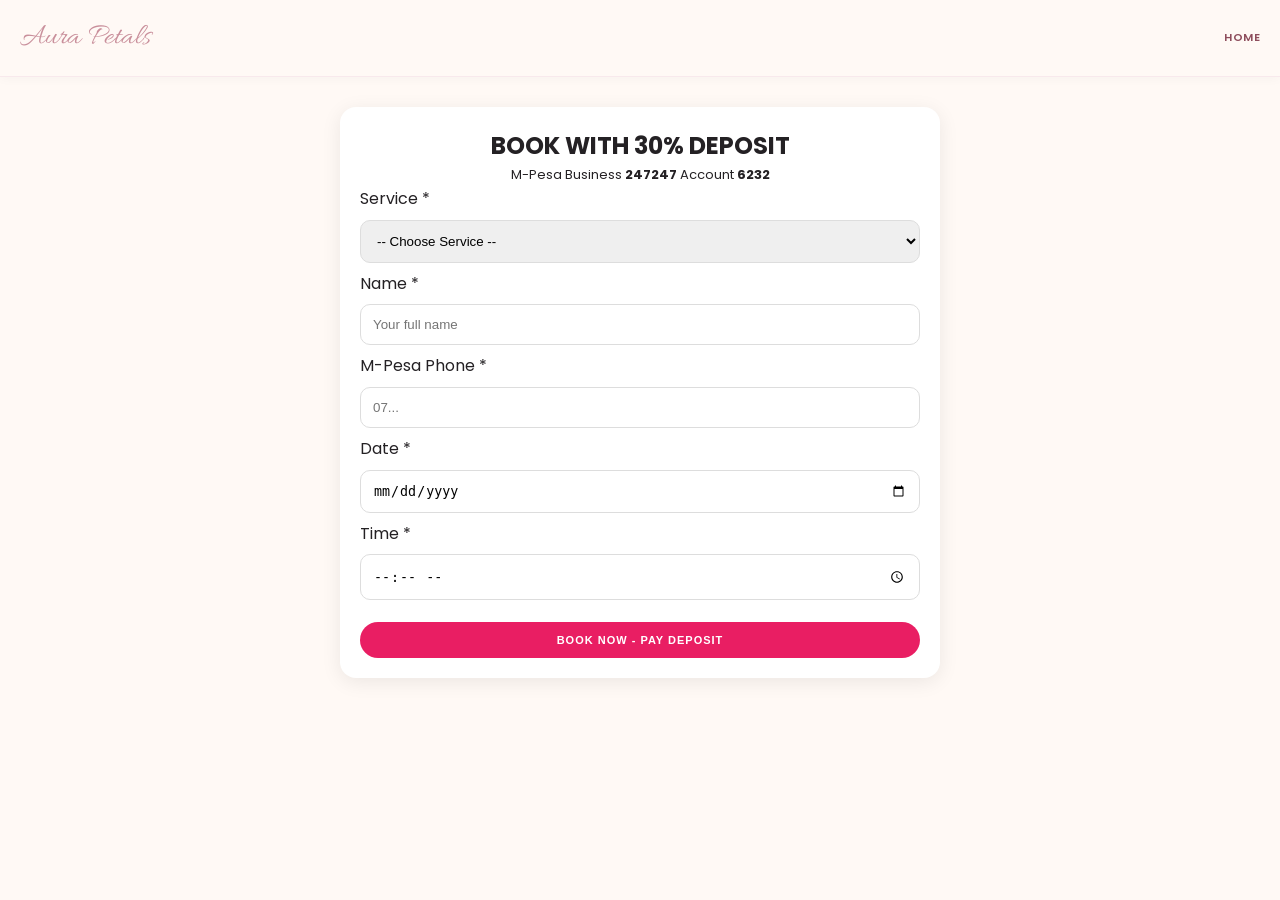
<file: booking.html>
<!DOCTYPE html><html lang="en"><head><meta charset="UTF-8"><meta name="viewport" content="width=device-width,initial-scale=1"><title>Book - Aura Petals</title><link rel="stylesheet" href="style.css">
<style>.book-wrap{max-width:600px;margin:30px auto;background:#fff;padding:20px;border-radius:16px;box-shadow:0 4px 20px rgba(0,0,0,.08)}.book-wrap input,.book-wrap select{width:100%;padding:12px;margin:8px 0;border:1px solid #ddd;border-radius:10px}.error{border:1.5px solid #E91E63!important;background:#FFF0F0}.err-msg{color:#E91E63;font-size:11px;display:none}.deposit-box{background:#FFF0F0;border:1px dashed #C9A66B;padding:14px;border-radius:12px;margin:12px 0;text-align:center}.alert{background:#f8d7da;color:#842029;padding:10px;border-radius:8px;font-size:13px;display:none;margin-bottom:10px}</style>
</head><body>
<nav class="top-nav"><div class="logo">Aura Petals</div><div class="nav-links"><a href="index.html">HOME</a></div></nav>
<div class="book-wrap">
<h2 style="text-align:center">BOOK WITH 30% DEPOSIT</h2>
<div id="topAlert" class="alert">⚠️ Please fill all fields before booking</div>
<p style="text-align:center;font-size:13px">M-Pesa Business <b>247247</b> Account <b>6232</b></p>
<label>Service *</label>
<select id="service" onchange="calc()"><option value="">-- Choose Service --</option>
<option value="Manicure Solid|500|150">Manicure Solid - KSh 500 (Dep 150)</option>
<option value="Short Almond Art|600|180">Short Almond Art - KSh 600 (Dep 180)</option>
<option value="Short Red Tips|600|180">Short Red Tips - KSh 600 (Dep 180)</option>
<option value="Square French|700|210">Square French - KSh 700 (Dep 210)</option>
<option value="Long Almond Art|800|240">Long Almond Art - KSh 800 (Dep 240)</option>
<option value="Stiletto Art|900|270">Stiletto Art - KSh 900 (Dep 270)</option>
<option value="Pedicure|800|240">Pedicure - KSh 800 (Dep 240)</option>
<option value="Lashes|500|150">Lashes - KSh 500 (Dep 150)</option>
<option value="Wigs Installation|2500|750">Wigs - KSh 2500 (Dep 750)</option>
<option value="Eyebrows Shaping|500|150">Eyebrows - KSh 500 (Dep 150)</option>
<option value="Facial Treatments|1000|300">Facial - KSh 1000 (Dep 300)</option>
<option value="Ear Piercing|300|90">Ear Piercing - KSh 300 (Dep 90)</option>
</select><div class="err-msg" id="e-service">This field is required</div>
<label>Name *</label><input type="text" id="name" placeholder="Your full name"><div class="err-msg" id="e-name">This field is required</div>
<label>M-Pesa Phone *</label><input type="tel" id="phone" placeholder="07..."><div class="err-msg" id="e-phone">Enter valid phone (07... 10 digits)</div>
<label>Date *</label><input type="date" id="date"><div class="err-msg" id="e-date">Select date</div>
<label>Time *</label><input type="time" id="time"><div class="err-msg" id="e-time">Select time</div>
<div class="deposit-box" id="depositBox" style="display:none">
<div>Service: <b id="sName">-</b></div>
<div>Full Price: KSh <b id="sPrice">0</b></div>
<div>Deposit 30%: KSh <b id="sDeposit" style="font-size:22px;color:#E91E63">0</b></div>
<div style="font-size:12px">Balance KSh <span id="sBalance">0</span> after service</div>
<div style="font-size:11px;margin-top:6px;background:#fff;padding:8px;border-radius:8px">M-Pesa Business <b>247247</b> Account <b>6232</b><br>Send receipt to 0716397341</div>
</div>
<button class="btn-pink" style="width:100%;margin-top:14px;background:#E91E63;color:#fff;padding:12px;border-radius:24px;border:none;font-weight:bold" onclick="validateAndBook()">BOOK NOW - PAY DEPOSIT</button>
</div>
<script>
function calc(){const v=document.getElementById('service').value;if(!v){document.getElementById('depositBox').style.display='none';return}const[name,price,deposit]=v.split('|');document.getElementById('sName').innerText=name;document.getElementById('sPrice').innerText=price;document.getElementById('sDeposit').innerText=deposit;document.getElementById('sBalance').innerText=price-deposit;document.getElementById('depositBox').style.display='block';}
function showErr(id,show){document.getElementById(id).style.display=show?'block':'none';const inpId=id.replace('e-','');const el=document.getElementById(inpId);if(el){if(show) el.classList.add('error');else el.classList.remove('error');}}
function validateAndBook(){let ok=true;const service=document.getElementById('service').value;const name=document.getElementById('name').value.trim();const phone=document.getElementById('phone').value.trim();const date=document.getElementById('date').value;const time=document.getElementById('time').value;if(!service){showErr('e-service',true);ok=false;}else showErr('e-service',false);if(name.length<3){showErr('e-name',true);ok=false;}else showErr('e-name',false);if(!/^0[17]\d{8}$/.test(phone)){showErr('e-phone',true);ok=false;}else showErr('e-phone',false);if(!date){showErr('e-date',true);ok=false;}else showErr('e-date',false);if(!time){showErr('e-time',true);ok=false;}else showErr('e-time',false);const alertBox=document.getElementById('topAlert');if(!ok){alertBox.style.display='block';alertBox.innerText='⚠️ Please fill all fields correctly before booking';window.scrollTo({top:0,behavior:'smooth'});return;}alertBox.style.display='none';const[sName,price,deposit]=service.split('|');const msg=`Hi Aura Petals! BOOKING REQUEST:\n\nService: ${sName}\nFull Price: KSh ${price}\nDeposit 30%: KSh ${deposit}\nBalance: KSh ${price-deposit}\n\nName: ${name}\nPhone: ${phone}\nDate: ${date}\nTime: ${time}\n\nI will pay deposit now via M-Pesa Business 247247 Account 6232 and send receipt.`;window.open(`https://wa.me/254716397341?text=${encodeURIComponent(msg)}`,'_blank');}
(function(){const p=new URLSearchParams(location.search);if(p.get('service')){const sel=document.getElementById('service');for(let o of sel.options){if(o.value.toLowerCase().includes(p.get('service').toLowerCase())){sel.value=o.value;calc();break;}} if(p.get('price')&&p.get('deposit')){document.getElementById('sName').innerText=p.get('service');document.getElementById('sPrice').innerText=p.get('price');document.getElementById('sDeposit').innerText=p.get('deposit');document.getElementById('sBalance').innerText=p.get('price')-p.get('deposit');document.getElementById('depositBox').style.display='block';}})();
</script>
</body></html>
</file>
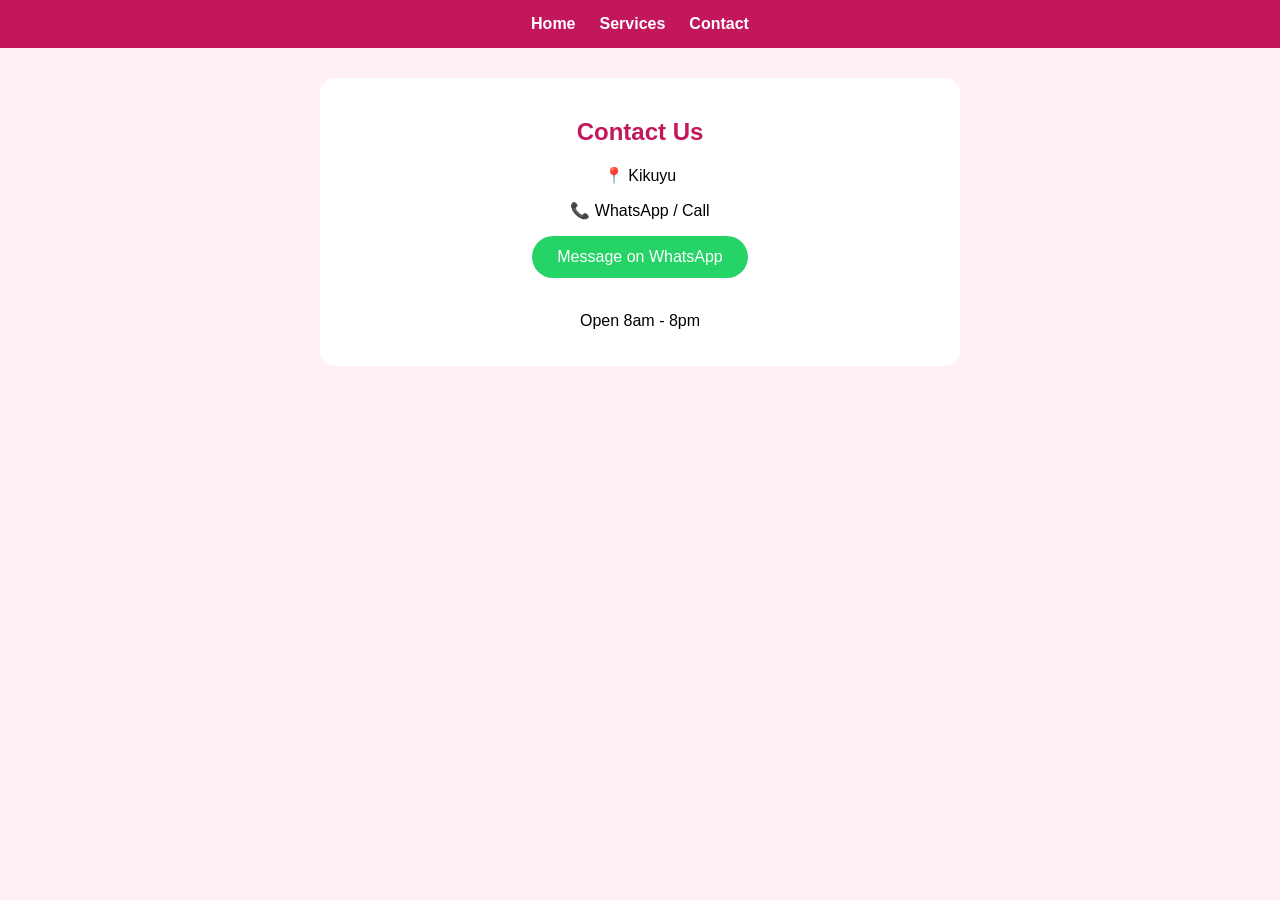
<file: contact.html>
<!DOCTYPE html><html><head><meta name="viewport" content="width=device-width,initial-scale=1"><title>Contact</title><style>body{margin:0;font-family:sans-serif;background:#fff0f5}nav{background:#c2185b;padding:15px;text-align:center}nav a{color:#fff;margin:0 12px;text-decoration:none;font-weight:bold}.box{max-width:600px;margin:30px auto;background:#fff;padding:20px;border-radius:15px;text-align:center}.btn{background:#25D366;color:#fff;padding:12px 25px;border-radius:25px;text-decoration:none;display:inline-block}</style></head><body>
<nav><a href="index.html">Home</a><a href="services.html">Services</a><a href="contact.html">Contact</a></nav>
<div class="box"><h2 style="color:#c2185b">Contact Us</h2><p>📍 Kikuyu</p><p>📞 WhatsApp / Call</p><a class="btn" href="https://wa.me/254700000000">Message on WhatsApp</a><p><br>Open 8am - 8pm</p></div></body></html>
</file>
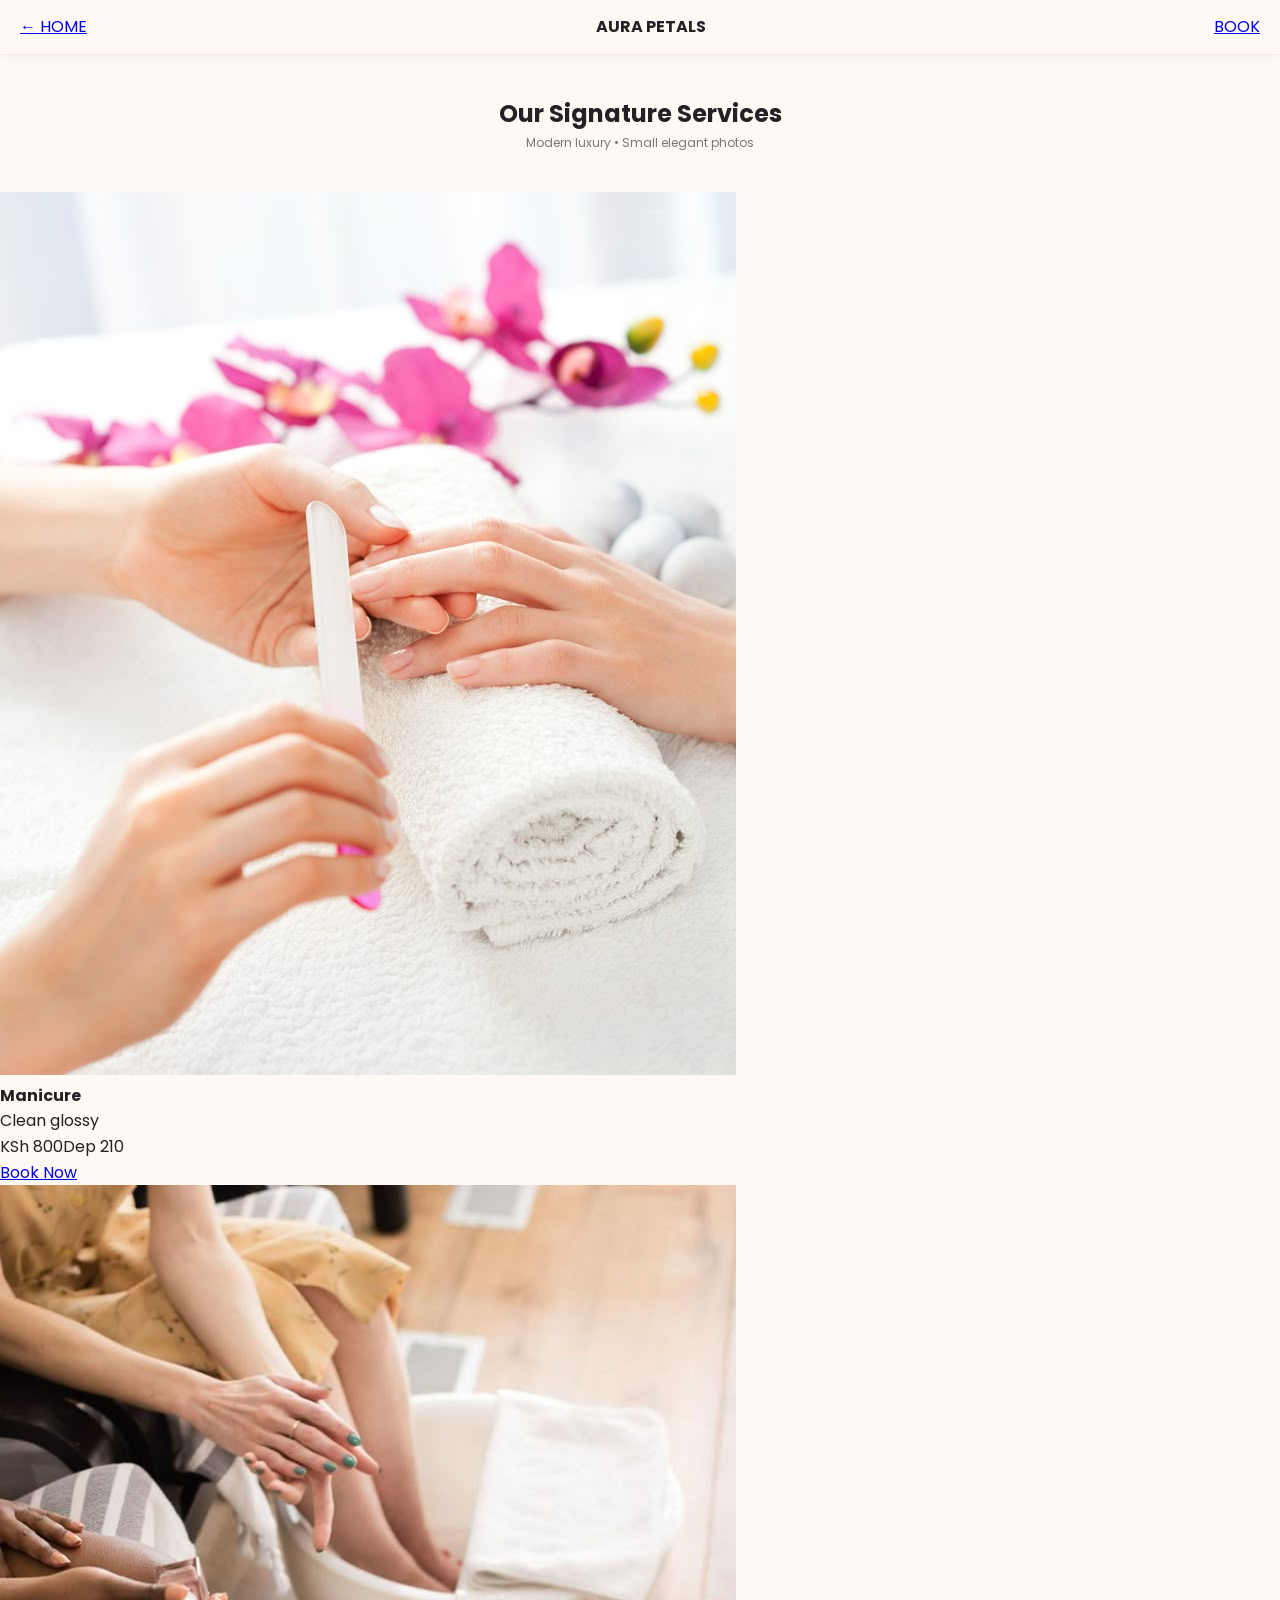
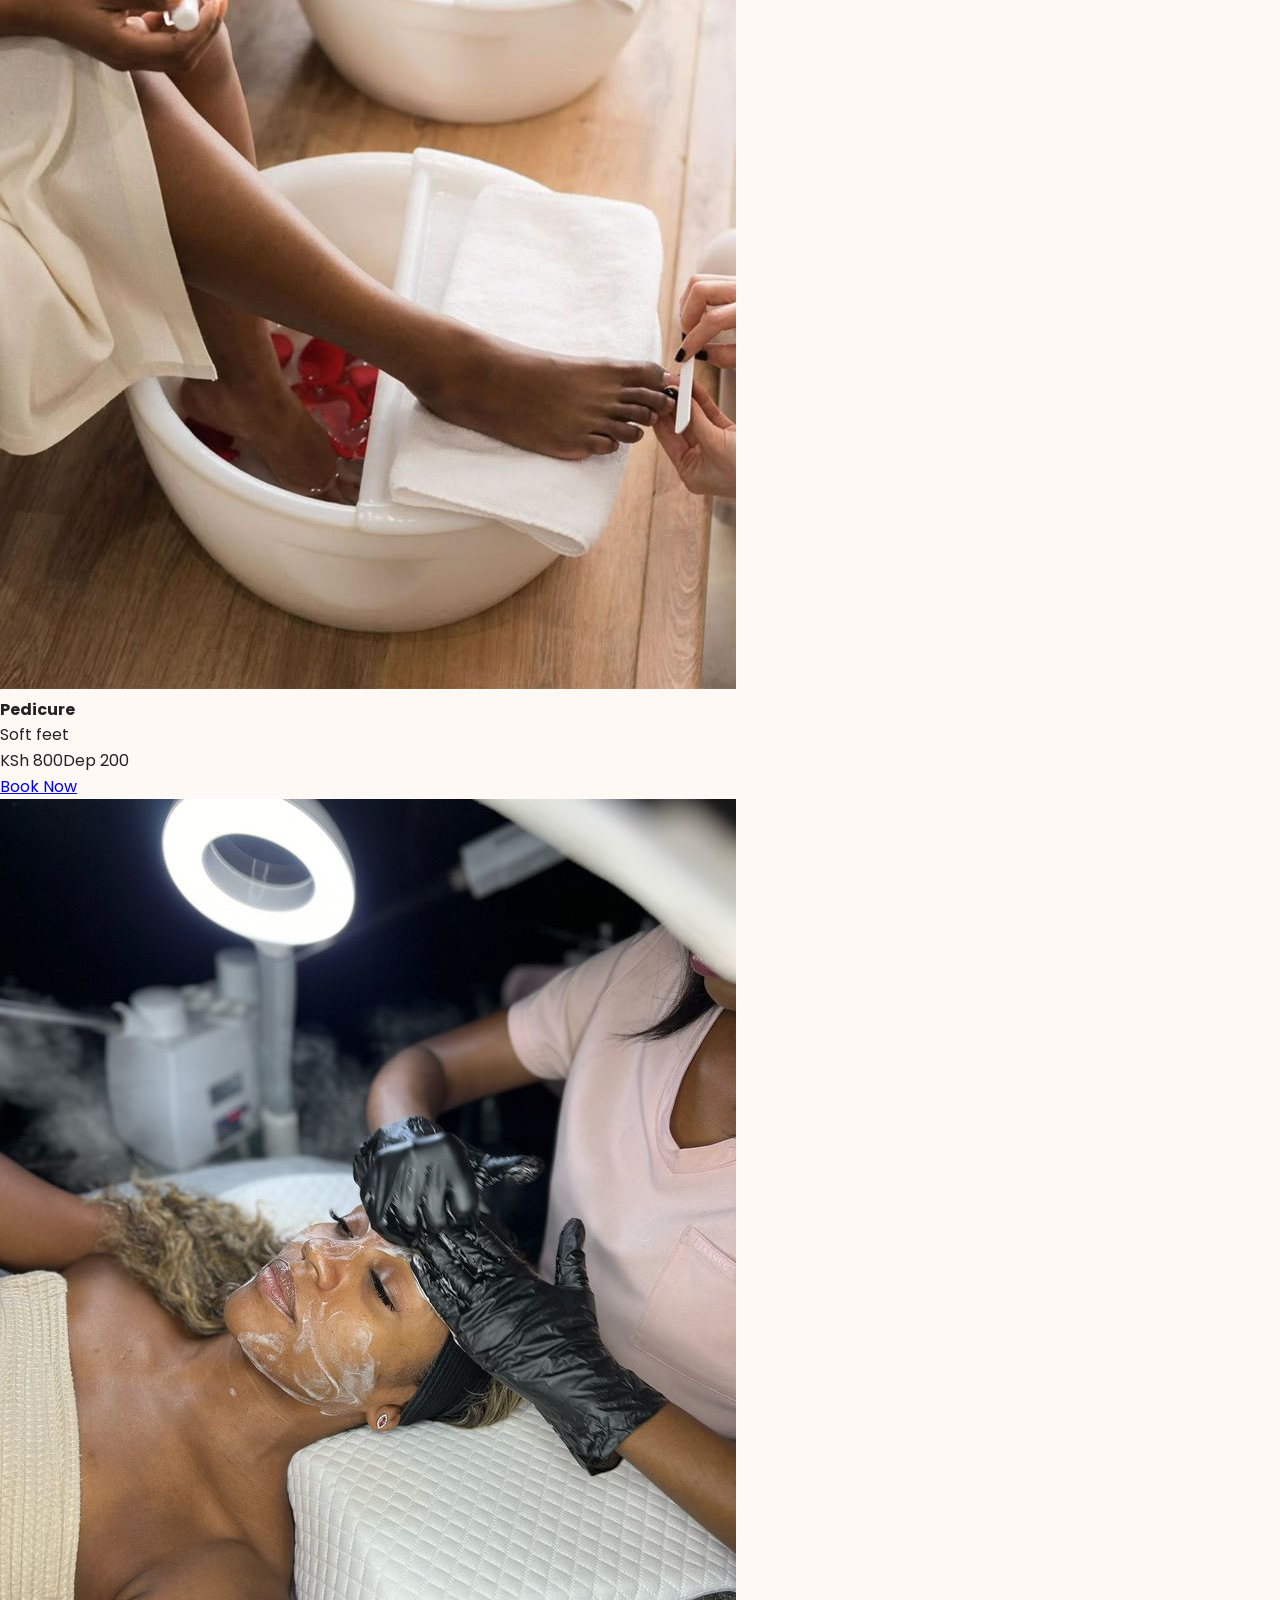
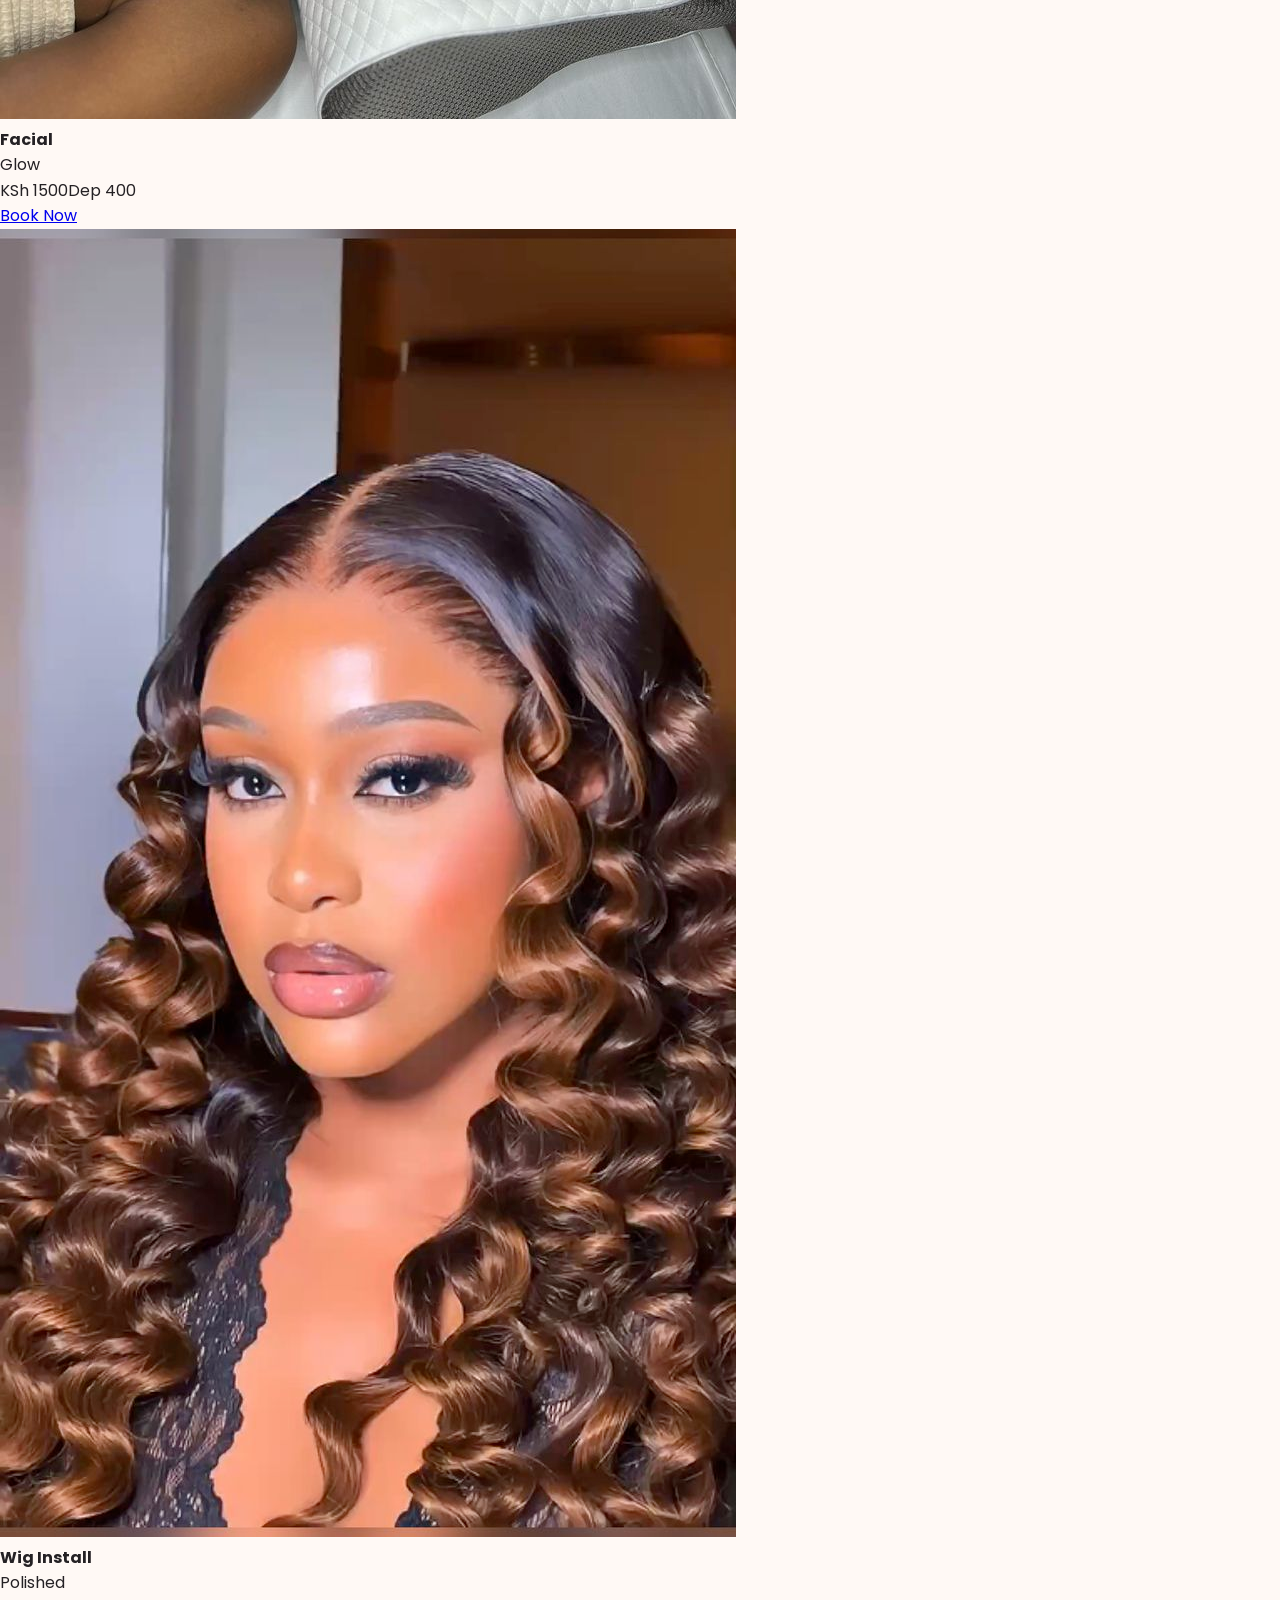
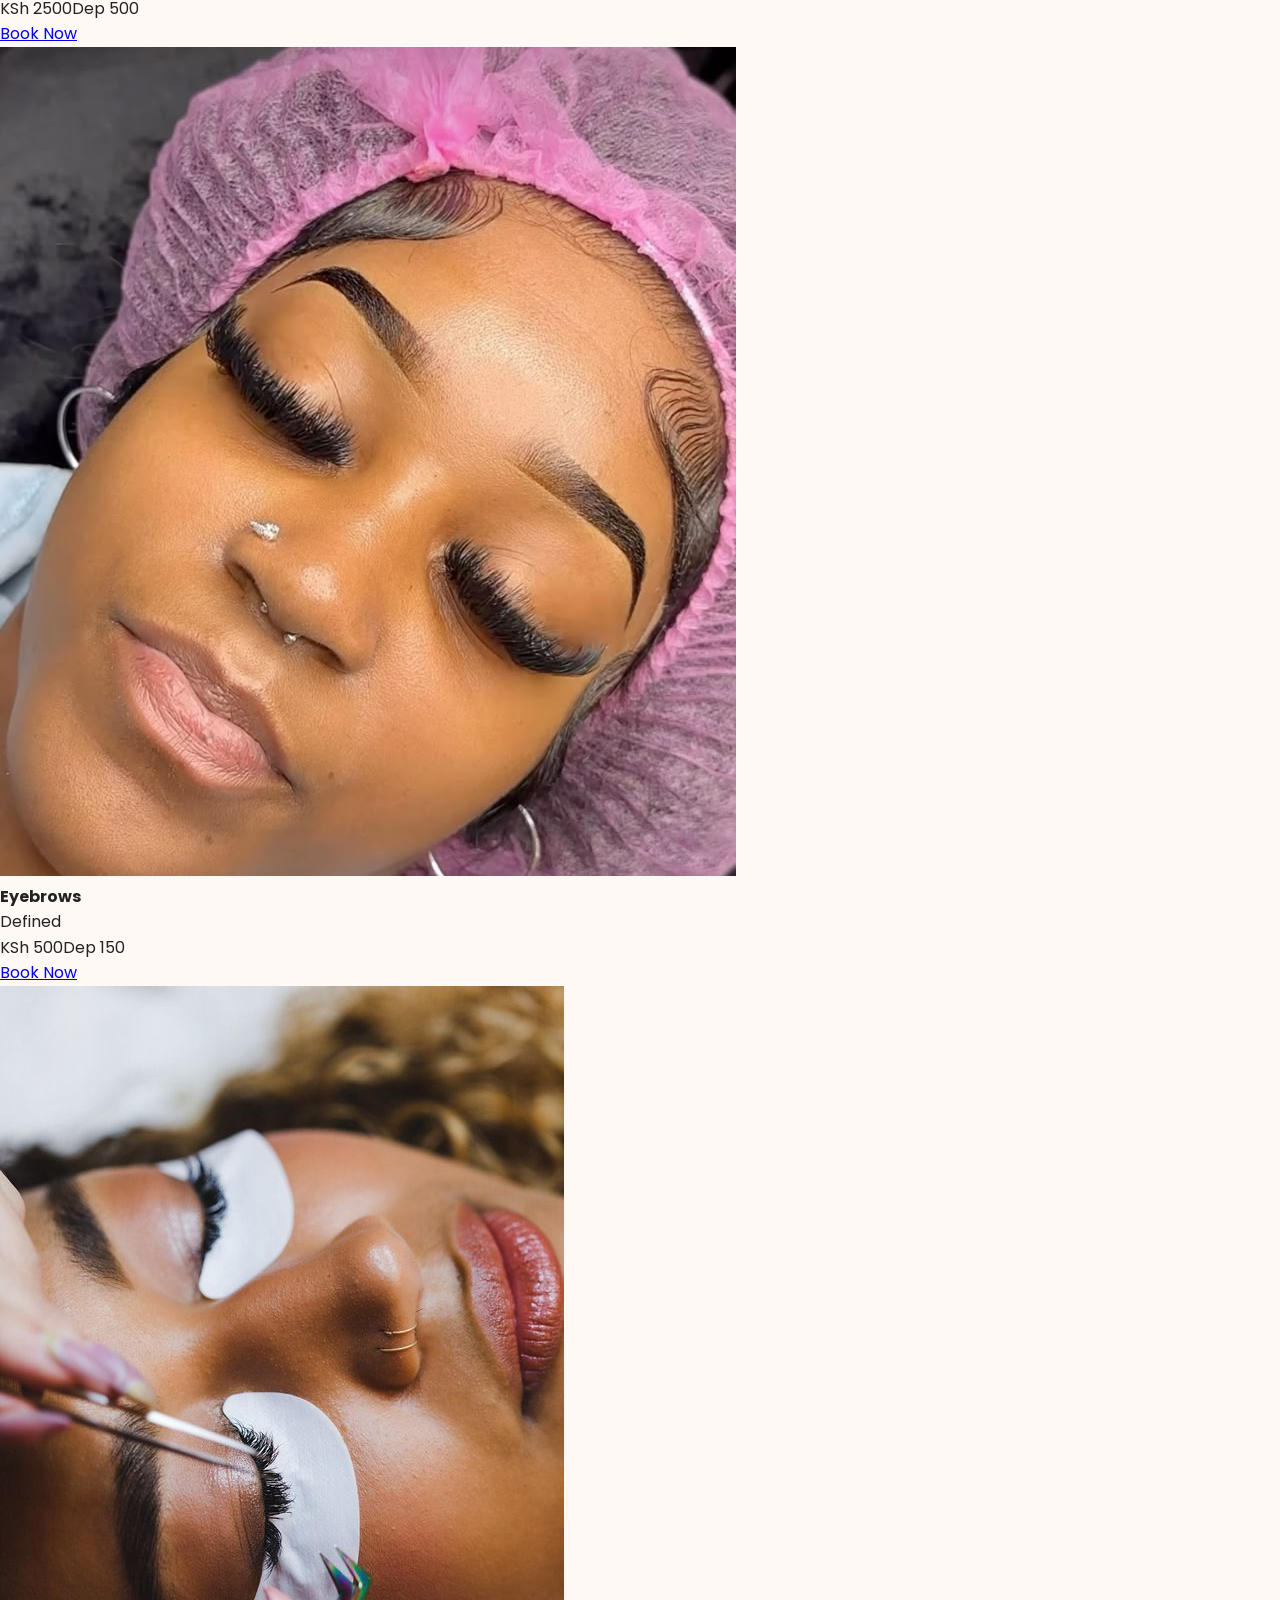
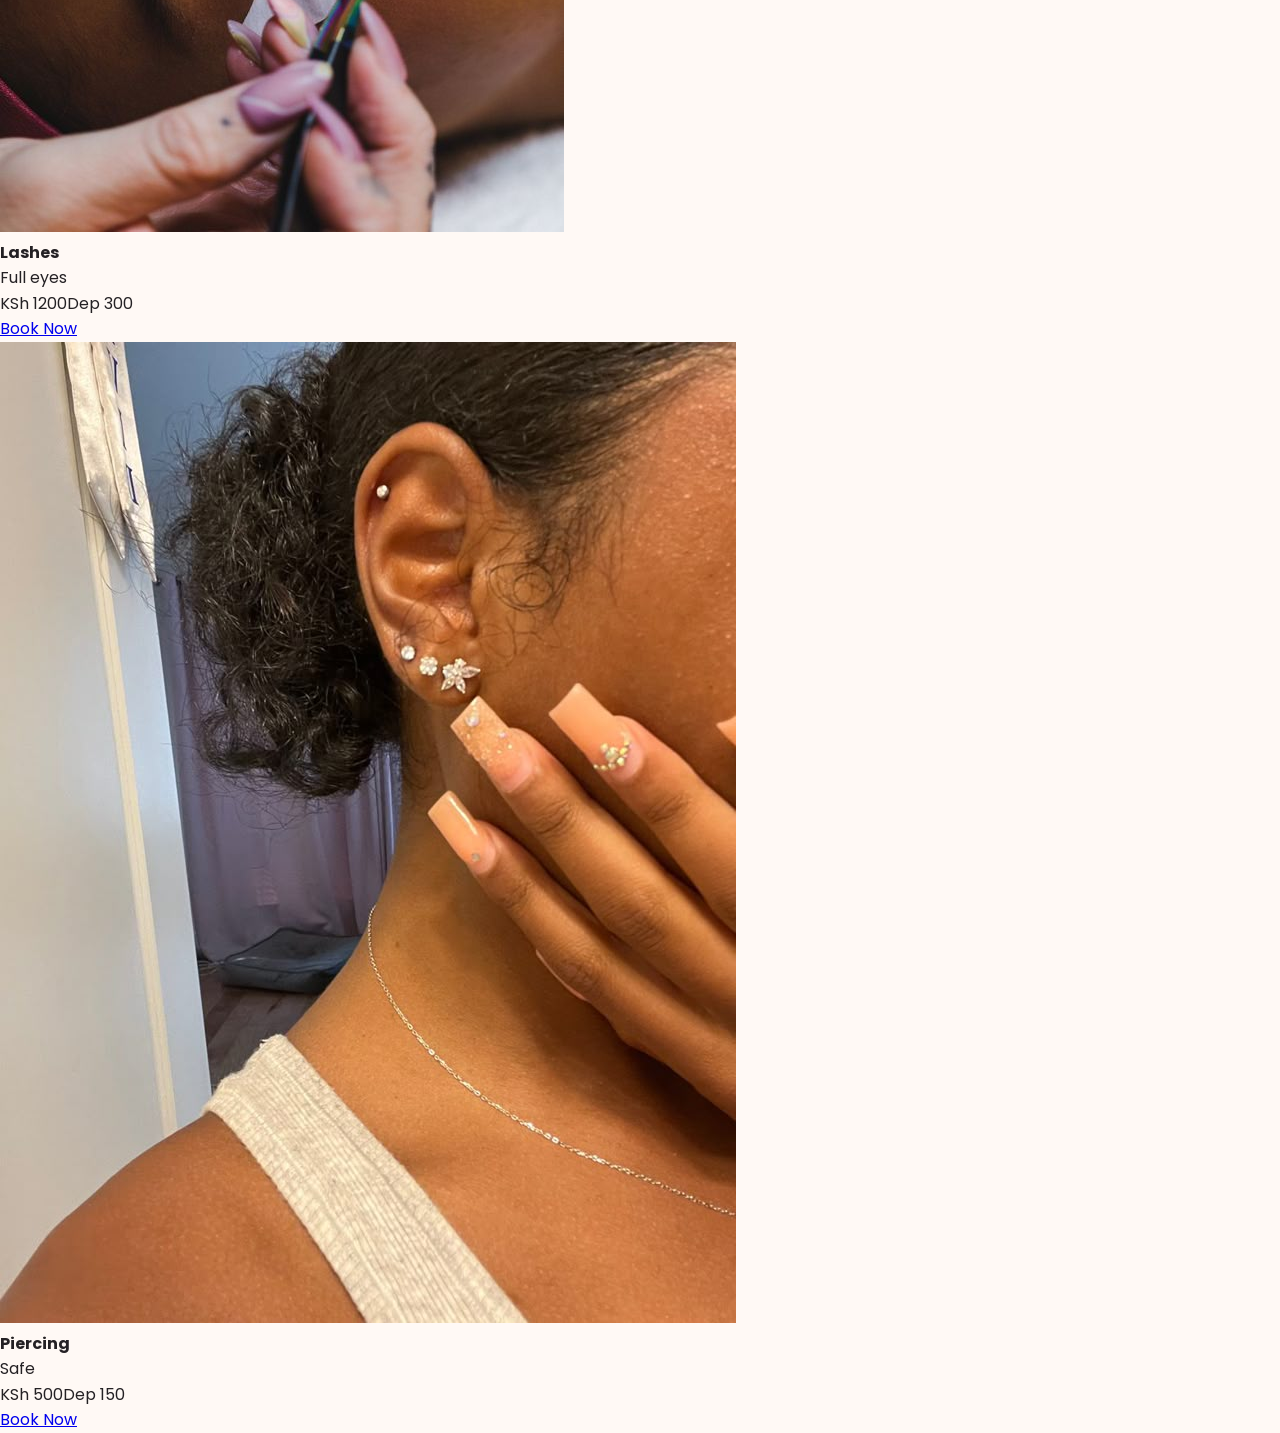
<file: services.html>
<!DOCTYPE html><html><head><meta charset="UTF-8"><meta name="viewport" content="width=device-width,initial-scale=1"><title>Services</title><link rel="stylesheet" href="style.css?v=pro"></head><body>
<div class="top-nav"><a href="index.html">← HOME</a><b>AURA PETALS</b><a href="index.html#booking">BOOK</a></div>
<div class="section"><h2>Our Signature Services</h2><p style="font-size:12px;color:#777">Modern luxury • Small elegant photos</p></div>
<div class="services-page">
<div class="service-full"><img src="manicure.jpg"><div class="info"><b>Manicure</b><p>Clean glossy</p><div class="meta"><span>KSh 800</span><span>Dep 210</span></div><a href="index.html#booking" class="book-mini">Book Now</a></div></div>
<div class="service-full"><img src="pedicure.jpg"><div class="info"><b>Pedicure</b><p>Soft feet</p><div class="meta"><span>KSh 800</span><span>Dep 200</span></div><a href="index.html#booking" class="book-mini">Book Now</a></div></div>
<div class="service-full"><img src="facial.jpg"><div class="info"><b>Facial</b><p>Glow</p><div class="meta"><span>KSh 1500</span><span>Dep 400</span></div><a href="index.html#booking" class="book-mini">Book Now</a></div></div>
<div class="service-full"><img src="wig.jpg"><div class="info"><b>Wig Install</b><p>Polished</p><div class="meta"><span>KSh 2500</span><span>Dep 500</span></div><a href="index.html#booking" class="book-mini">Book Now</a></div></div>
<div class="service-full"><img src="eyebrow.jpg"><div class="info"><b>Eyebrows</b><p>Defined</p><div class="meta"><span>KSh 500</span><span>Dep 150</span></div><a href="index.html#booking" class="book-mini">Book Now</a></div></div>
<div class="service-full"><img src="lashes.jpg"><div class="info"><b>Lashes</b><p>Full eyes</p><div class="meta"><span>KSh 1200</span><span>Dep 300</span></div><a href="index.html#booking" class="book-mini">Book Now</a></div></div>
<div class="service-full"><img src="ear-piercing.jpg"><div class="info"><b>Piercing</b><p>Safe</p><div class="meta"><span>KSh 500</span><span>Dep 150</span></div><a href="index.html#booking" class="book-mini">Book Now</a></div></div>
</div></body></html>
<div id="lightbox" onclick="this.style.display='none'"><img id="lightbox-img"></div><script>document.addEventListener("click",function(e){if(e.target.tagName=="IMG"&&e.target.closest(".service-full")){document.getElementById("lightbox-img").src=e.target.src;document.getElementById("lightbox").style.display="flex"}})</script>
</file>
<file: style.css>
@import url('https://fonts.googleapis.com/css2?family=Allura&family=Playfair+Display:wght@500;700&family=Poppins:wght@400;500;600&display=swap');
*{margin:0;padding:0;box-sizing:border-box}
body{font-family:'Poppins',sans-serif;background:#FFF9F5;color:#242124;line-height:1.6}
.top-nav{display:flex;justify-content:space-between;align-items:center;padding:14px 20px;background:#FFF9F5;position:sticky;top:0;z-index:100;border-bottom:1px solid #F8E9EC;box-shadow:0 2px 10px rgba(0,0,0,.03)}
.logo{font-family:'Allura',cursive;font-size:30px;color:#C98F9B}
.nav-links{display:flex;gap:14px}
.nav-links a{font-size:11px;font-weight:600;color:#8E4D5C;text-decoration:none;letter-spacing:.5px}
.nav-links a:hover{color:#C98F9B}
.menu-toggle{display:none;font-size:22px;cursor:pointer}
.hero{background:linear-gradient(180deg,#FFF9F5 0%,#F8E9EC 100%);padding:50px 20px;text-align:center}
.hero-brand{font-family:'Allura',cursive;font-size:42px;color:#C98F9B;margin-bottom:2px}
.hero-brand span{display:block;font-family:'Playfair Display',serif;font-size:26px;color:#8E4D5C;letter-spacing:4px;margin-top:2px}
.hero-sub{font-size:10px;letter-spacing:4px;color:#C9A66B;margin:8px 0 16px;font-weight:600}
.hero h2{font-family:'Playfair Display',serif;font-size:24px;color:#242124;margin-bottom:10px}
.hero p{font-size:13px;max-width:520px;margin:0 auto 20px;color:#5a5a5a}
.btn-pink{background:#242124;color:#FFF9F5;padding:12px 28px;border-radius:30px;font-size:11px;font-weight:600;letter-spacing:1px;text-decoration:none;display:inline-block;border:1px solid #C9A66B}
.btn-pink:hover{background:#C98F9B}
.btn-outline{border:1px solid #C98F9B;color:#8E4D5C;padding:10px 22px;border-radius:30px;font-size:10px;font-weight:600;text-decoration:none;display:inline-block;margin:6px}
.section{padding:40px 16px;max-width:1100px;margin:0 auto;text-align:center}
.section.light{background:#fff;border:1px solid #F8E9EC;border-radius:20px;margin:20px auto;box-shadow:0 4px 20px rgba(0,0,0,.02)}
.title{font-family:'Playfair Display',serif;font-size:22px;color:#242124;margin-bottom:6px}
.sub{font-size:11px;color:#8E4D5C;margin-bottom:22px;letter-spacing:1px}
.services-grid{display:grid;grid-template-columns:repeat(3,1fr);gap:14px}
.service-card{background:#FFF9F5;border:1px solid #F8E9EC;border-radius:16px;overflow:hidden;transition:.3s}
.service-card:hover{transform:translateY(-4px);box-shadow:0 8px 24px rgba(201,143,155,.15)}
.service-card img{width:100%;height:130px;object-fit:cover;display:block;background:#F8E9EC}
.service-info{padding:12px 8px}
.service-info h3{font-family:'Playfair Display',serif;font-size:13px;color:#242124}
.service-info .price{font-size:11px;color:#8E4D5C;margin:4px 0}
.why-grid{display:grid;grid-template-columns:repeat(3,1fr);gap:12px;max-width:700px;margin:20px auto;text-align:left}
.why-item{background:#FFF9F5;border:1px solid #F8E9EC;padding:14px;border-radius:12px;font-size:11px}
.work-grid{display:grid;grid-template-columns:repeat(4,1fr);gap:12px;margin:20px 0}
.work{border-radius:14px;overflow:hidden;border:1px solid #F8E9EC;background:#fff}
.work img{width:100%;height:140px;object-fit:cover;display:block}
.review-grid{display:grid;grid-template-columns:repeat(3,1fr);gap:12px;margin:20px 0}
.review-card{background:#FFF9F5;border:1px solid #F8E9EC;border-radius:14px;padding:16px;font-size:11px;text-align:left}
.cta{background:#242124;border-radius:20px;padding:36px 20px;color:#FFF9F5;text-align:center;margin:20px}
.cta h2{font-family:'Playfair Display',serif;color:#FFF9F5}
footer{background:#1a1a1a;color:#FFF9F5;padding:36px 20px;text-align:center}
.footer-grid{display:grid;grid-template-columns:repeat(3,1fr);gap:20px;max-width:900px;margin:0 auto;text-align:left;font-size:11px}
.footer-brand{font-family:'Allura',cursive;font-size:28px;color:#C98F9B}
.footer-tag{font-size:9px;letter-spacing:3px;color:#C9A66B;margin-bottom:12px}
.footer-bottom{border-top:1px solid #333;margin-top:20px;padding-top:14px;font-size:9px;opacity:.6}
#lightbox{position:fixed;inset:0;background:rgba(0,0,0,.85);display:none;align-items:center;justify-content:center;z-index:9999}
#lightbox img{max-width:90%;max-height:85%;border-radius:14px;border:2px solid #C9A66B}
@media(max-width:768px){.services-grid{grid-template-columns:repeat(2,1fr)}.work-grid{grid-template-columns:repeat(2,1fr)}.review-grid{grid-template-columns:1fr}.why-grid{grid-template-columns:1fr}.footer-grid{grid-template-columns:1fr;text-align:center}.menu-toggle{display:block}.nav-links{display:none;position:absolute;top:60px;left:0;right:0;background:#FFF9F5;flex-direction:column;padding:16px;box-shadow:0 4px 10px rgba(0,0,0,.05)}.nav-links.open{display:flex}}
</file>
